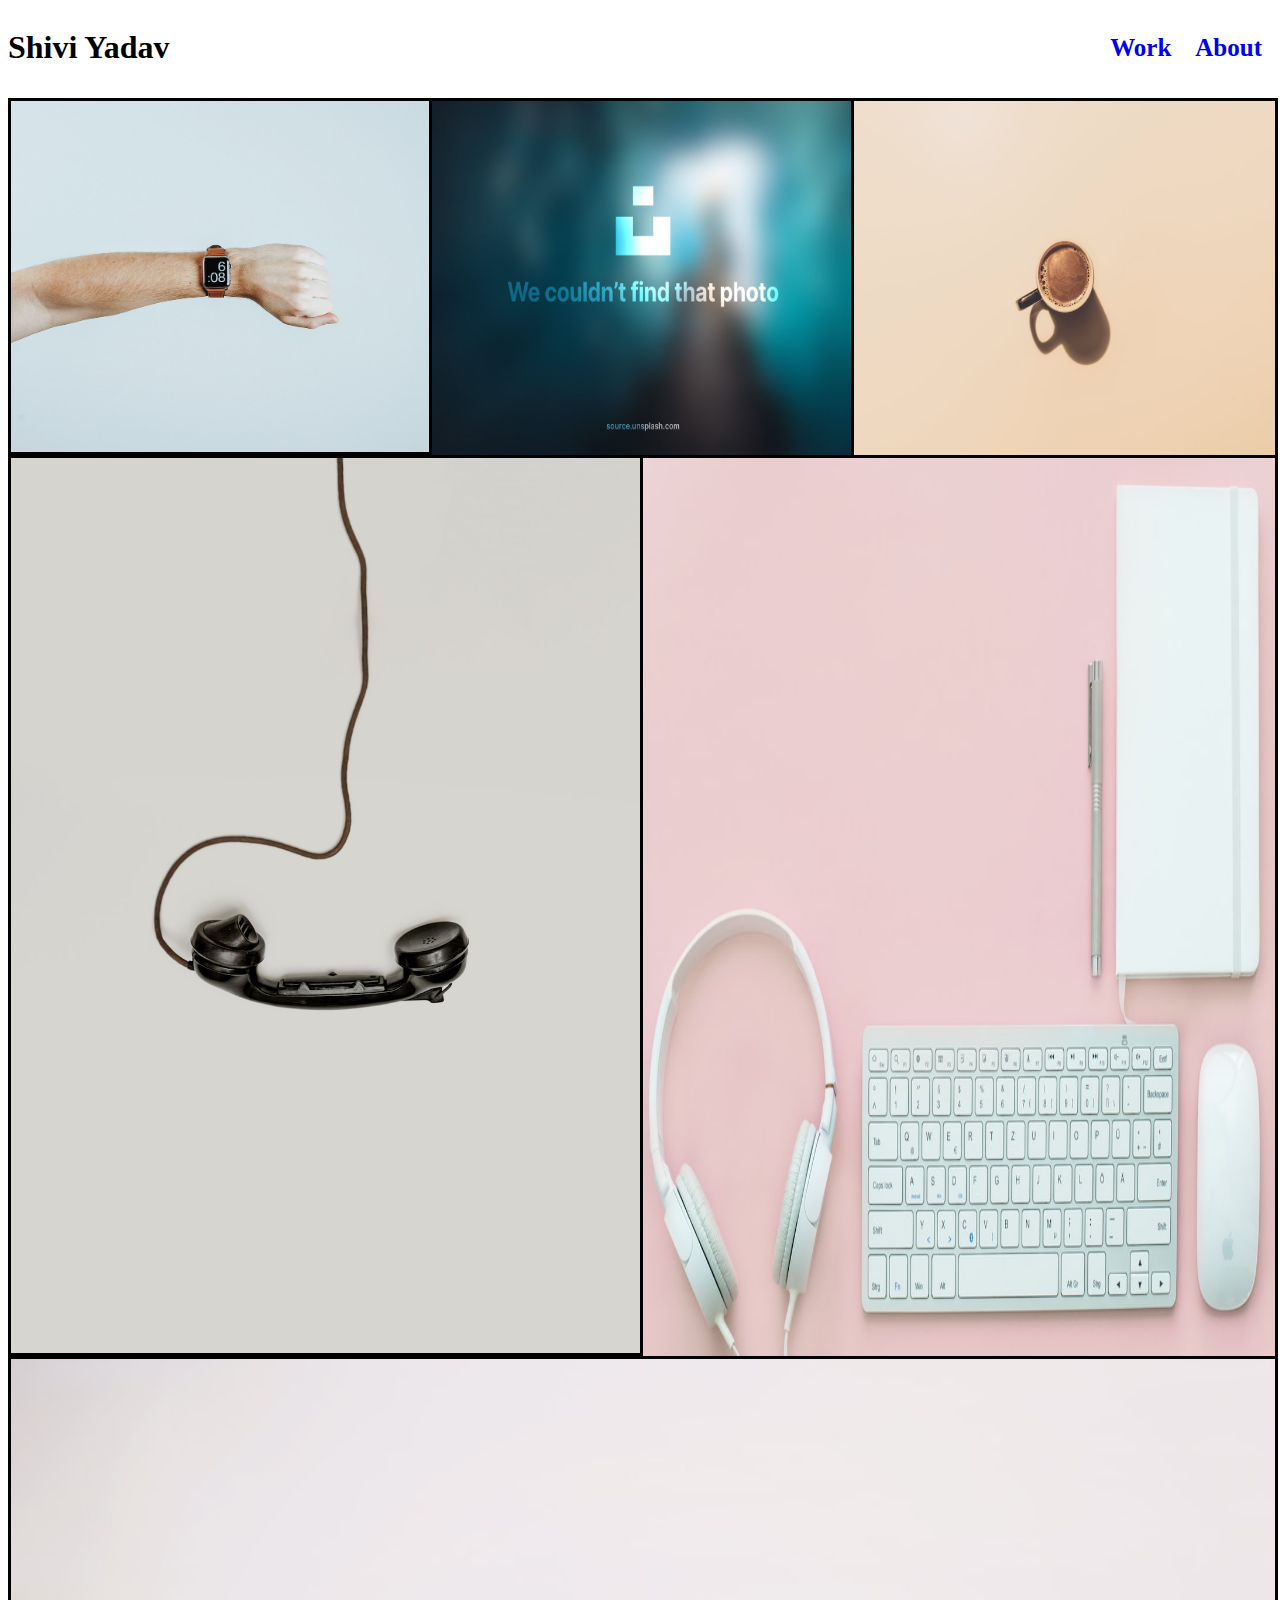
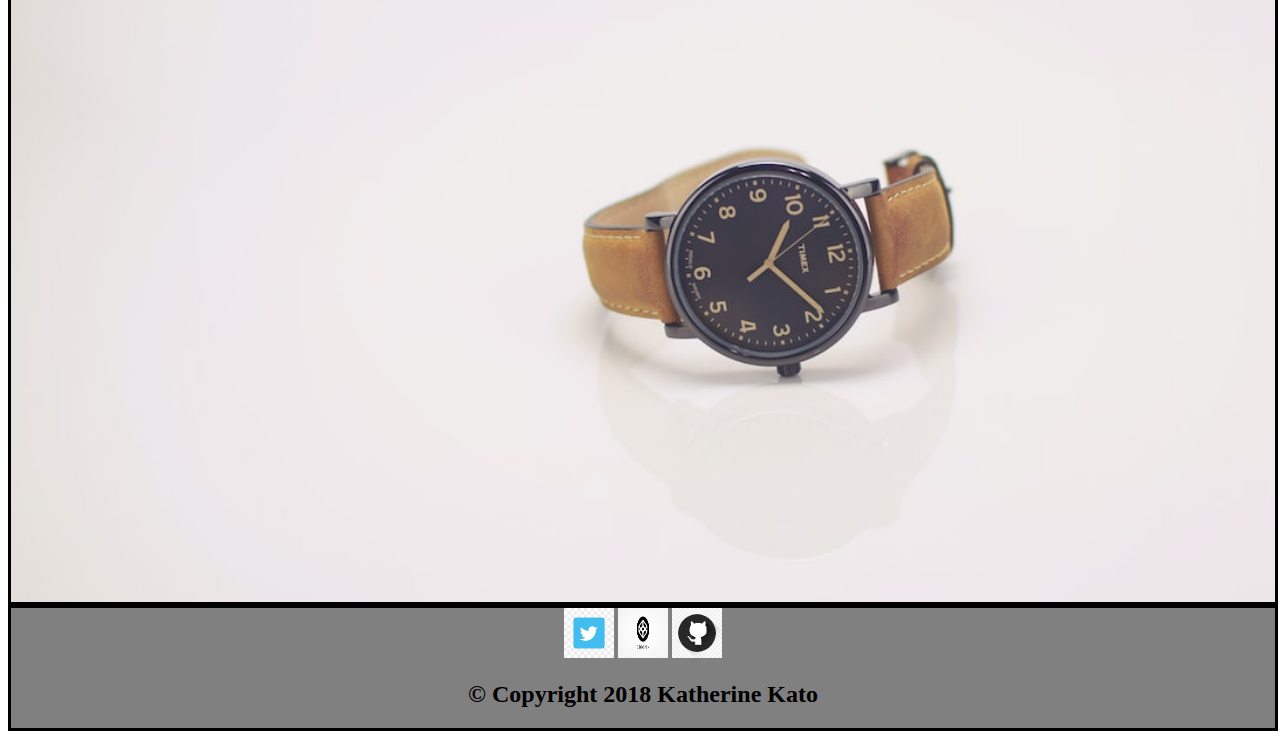
<file: gallery.html>
<!DOCTYPE html>
<html lang="en">

<head>
    <meta charset="UTF-8">
    <meta name="viewport" content="width=device-width, initial-scale=1.0">
    <title> Gallery </title>
    <link rel="stylesheet" href="gallery.css">
</head>

<body>
    <header>
        <h1>
            Shivi Yadav
        </h1>
        <nav class="neaber">
            <a href="#">Work</a>
            <a href="#">About</a>
        </nav>
    </header>
    <div class="container">
        <img id="img1" class="imges" src="image/st.jpg" alt="image 1">
        <img id="img2" class="imges" src="image/camera film.jpg" alt="image 2">
        <img id="img3" class="imges" src="image/coffee.jpg" alt="image 3">
        <img id="img4" class="imges" src="image/telephoneimg.jpg" alt="image 4">
        <img id="img5" class="imges" src="image/keyboard.jpg" alt="image 5">
        <img id="img6" class="imges" src="image/wrist watch.jpg" alt="image 6">
    </div>
    <footer class="footer">
        <a href="https://about.twitter.com/en"><img src="image/twitter.jpg" height="50" width="50" alt="twitter"></a>
        <a href="https://codepen.io/"><img src="image/code.jpg" height="50" width="50" alt="codepen"></a>
        <a href="https://github.com/"><img src="image/github.jpg" height="50" width="50" alt="github"></a>
        <h2>© Copyright 2018 Katherine Kato</h2>
    </footer>
</body>

</html>
</file>
<file: gallery.css>
.neaber>a{
    text-decoration: none;
    padding: 10px;
    font-size: 25px;
    font-weight: bold;
}

.container{
    display: grid;
    grid-template-columns: repeat(6, 1fr);
    width: 100%;
    margin-top: 10px;
}
.imges{
    max-width: 100%;
    border: solid black;
}
#img1{
    grid-column-start: 1;
    grid-column-end: 3;
}
#img2{
    grid-column-start:3;
    grid-column-end: 5;
    height: 100%;
}
#img3{
    grid-column-start: 5;
    grid-column-end: 7;
    height: 100%;
}
#img4{
    grid-column-start: 1;
    grid-column-end: 4;
}
#img5{
    grid-column-start: 4;
    grid-column-end: 7;
    height: 100%;
}
#img6{
    grid-column-start: 1;
    grid-column-end: 7;
    width: 100%;
}
img:hover{
    transform: scale(0.9);
}
.footer{
    text-align: center;
    background-color: gray; 
    border: solid black;
    width: 100%;
}
header{
display: flex;
justify-content: space-between;
align-items: center;
}
</file>
